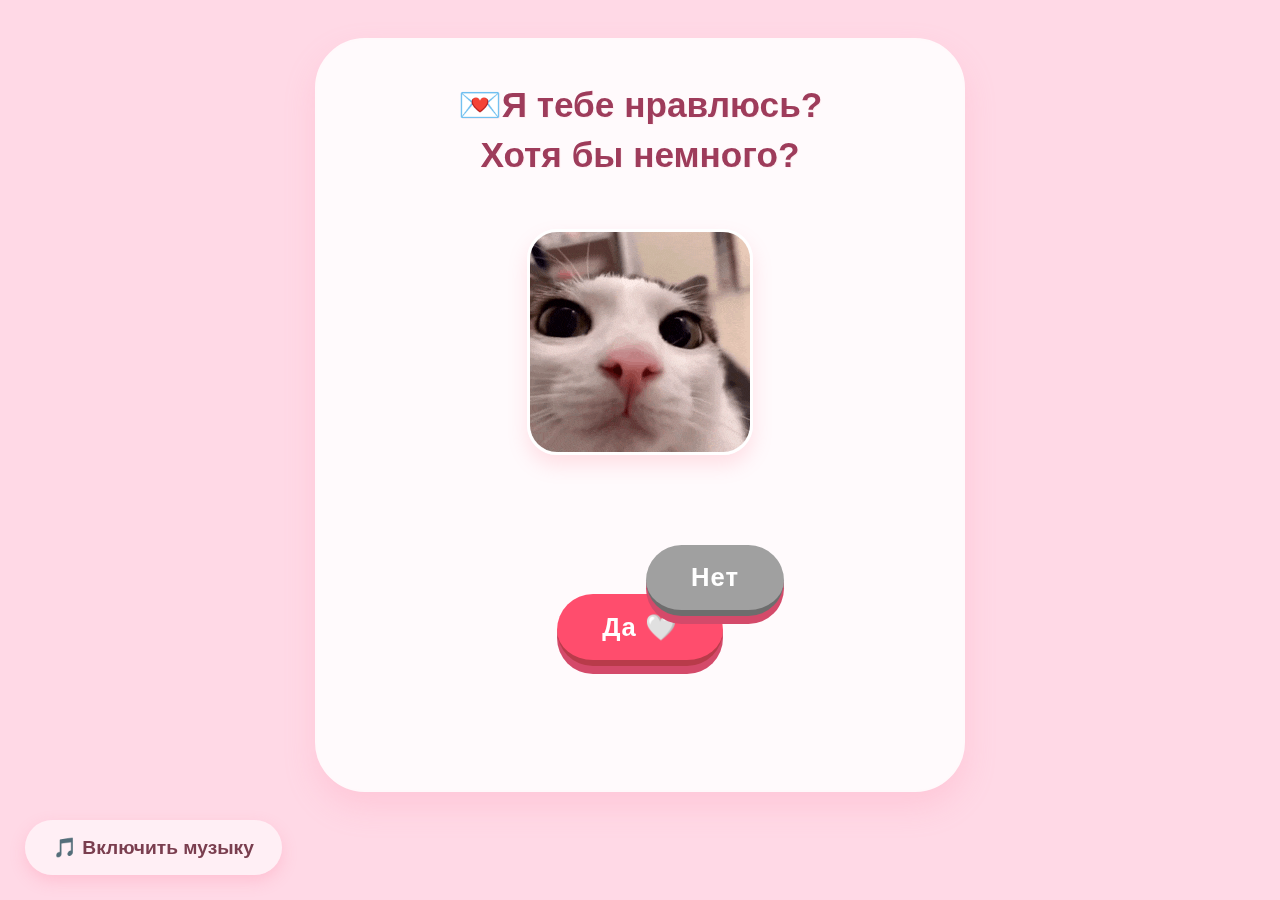
<file: Valentine/index.html>
<!DOCTYPE html>
<html lang="ru">
<head>
    <meta charset="UTF-8">
    <meta name="viewport" content="width=device-width, initial-scale=1.0, maximum-scale=1.0, user-scalable=yes">
    <title>Валентинка💖</title>
    <link rel="stylesheet" href="styles.css">
    <script src="script.js" defer></script>
</head>
<body id="page-index">
    <div class="container">
        <div class="step active">
            <h1>💌Я тебе нравлюсь?<br>Хотя бы немного?</h1>
            <img src="кот-моргает.gif" alt="кот-моргает" class="gif">
            <!-- Вставь сюда гифку/рисунок, например: -->
            <!-- <img src="hello.gif" alt="милая гифка" class="gif"> -->
            
            <div class="button-wrapper">
                <button id="noBtn" class="btn btn-no">Нет</button>
                <button id="yesBtn" class="btn btn-yes" onclick="location.href='step2.html';">Да 🤍</button>
            </div>
        </div>
    </div>

    <!-- Музыкальный контрол (одинаковый на всех страницах) -->
    <div class="music-control">
        <audio id="bgMusic" loop>
            <source src="picca-romans.mp3" type="audio/mpeg">
        </audio>
        <button id="musicToggleBtn">🎵 Включить музыку</button>
    </div>
</body>
</html>
</file>
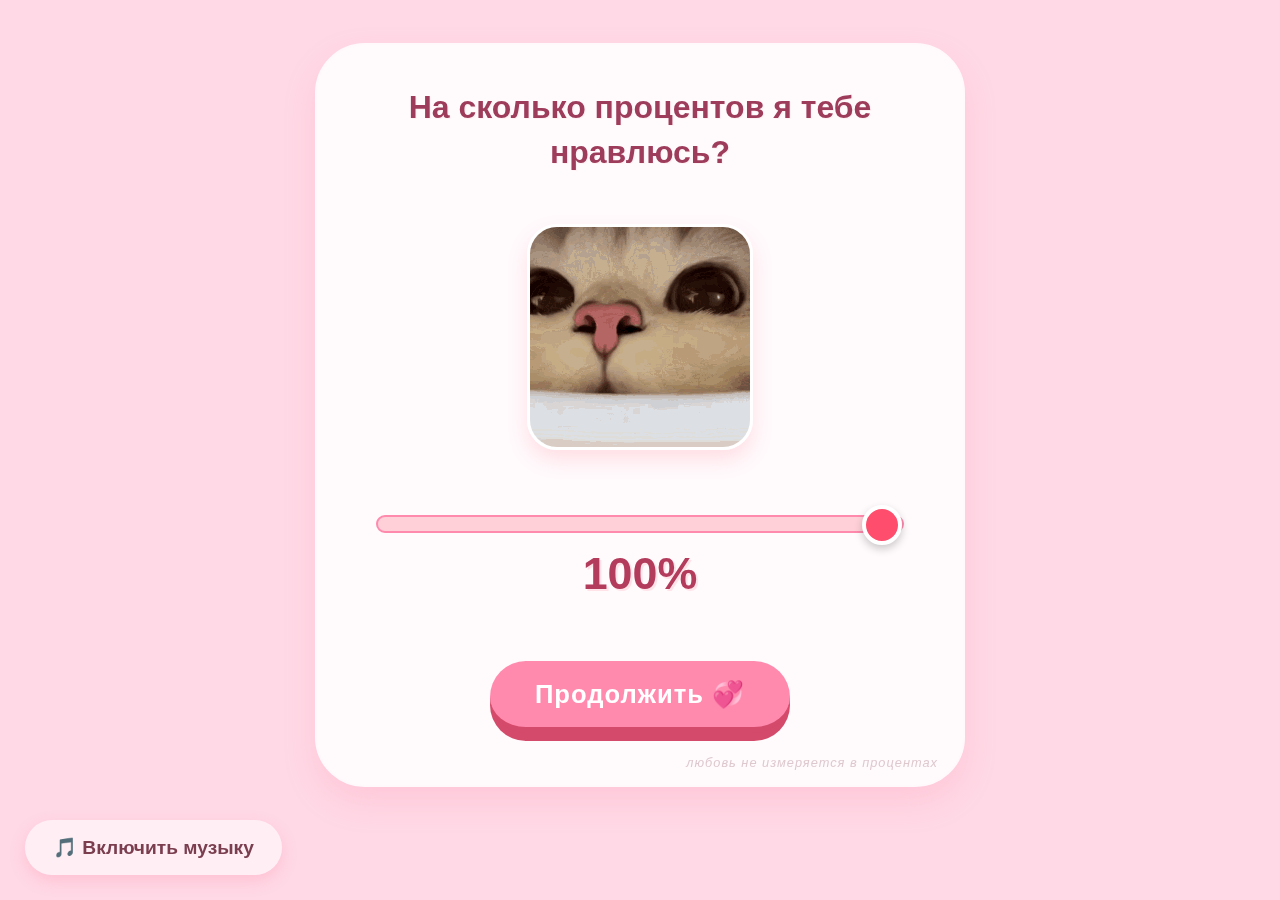
<file: Valentine/step2.html>
<!DOCTYPE html>
<html lang="ru">
<head>
    <meta charset="UTF-8">
    <meta name="viewport" content="width=device-width, initial-scale=1.0, maximum-scale=1.0, user-scalable=yes">
    <title>На сколько?💘</title>
    <link rel="stylesheet" href="styles.css">
    <script src="script.js" defer></script>
</head>
<body id="page-step2">
    <div class="container">
        <div class="step active">
            <h2>На сколько процентов я тебе нравлюсь?</h2>
            <img src="cute-cute-cat.gif" alt="милый кот" class="gif">
            <!-- Можно вставить гифку -->
            <!-- <img src="love.gif" alt="" class="gif"> -->

            <div class="range-container">
                <input type="range" id="loveScale" min="0" max="100" value="100">
                <span id="scaleValue">100%</span>
            </div>

            <!-- Блок для сообщения при низком проценте -->
            <div id="loveWarning" class="love-warning"></div>

            <!-- Кнопка продолжения – onclick ПОЛНОСТЬЮ УДАЛЁН -->
            <button id="continueBtn" class="btn">Продолжить 💞</button>
            
            <!-- Прозрачный текст – onclick ПОЛНОСТЬЮ УДАЛЁН -->
            <div id="transparentText" class="corner-hint">
                любовь не измеряется в процентах
            </div>
        </div>
    </div>

    <div class="music-control">
        <audio id="bgMusic" loop>
            <source src="picca-romans.mp3" type="audio/mpeg">
        </audio>
        <button id="musicToggleBtn">🎵 Включить музыку</button>
    </div>
</body>
</html>
</file>
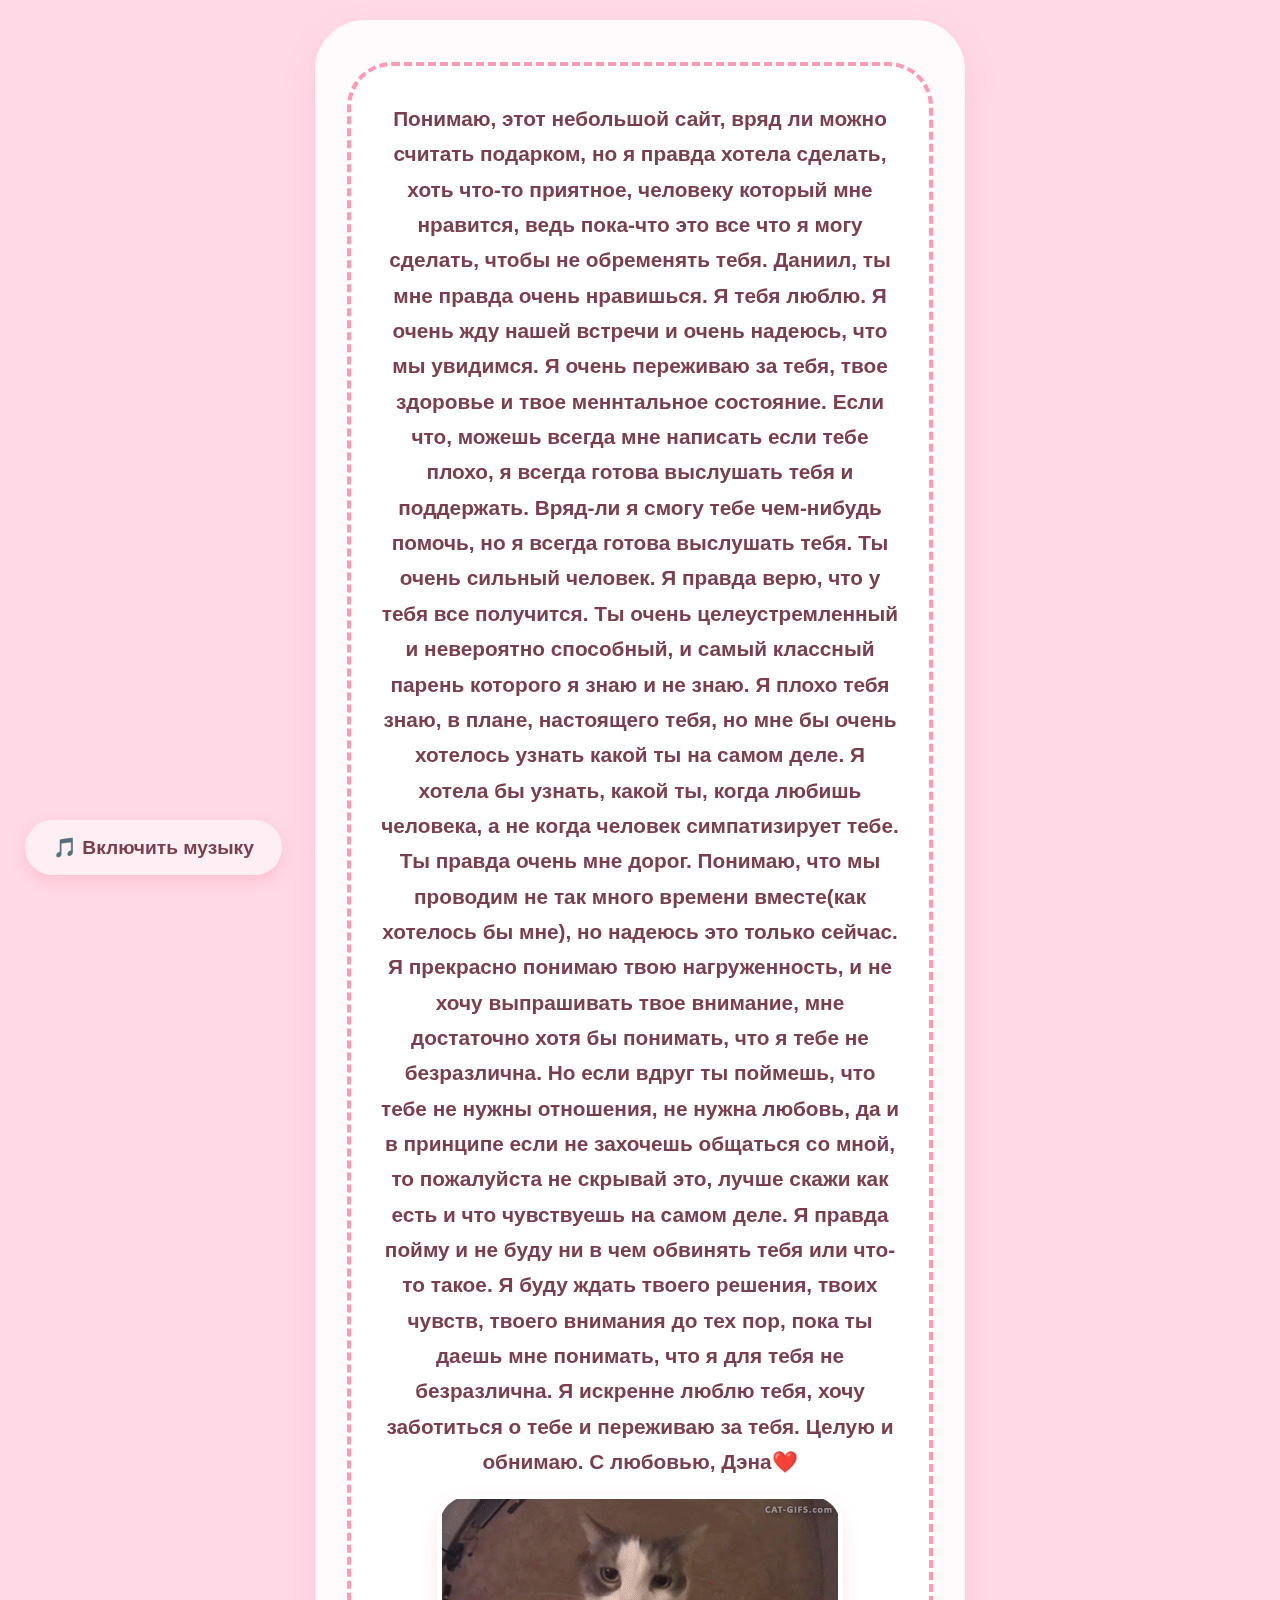
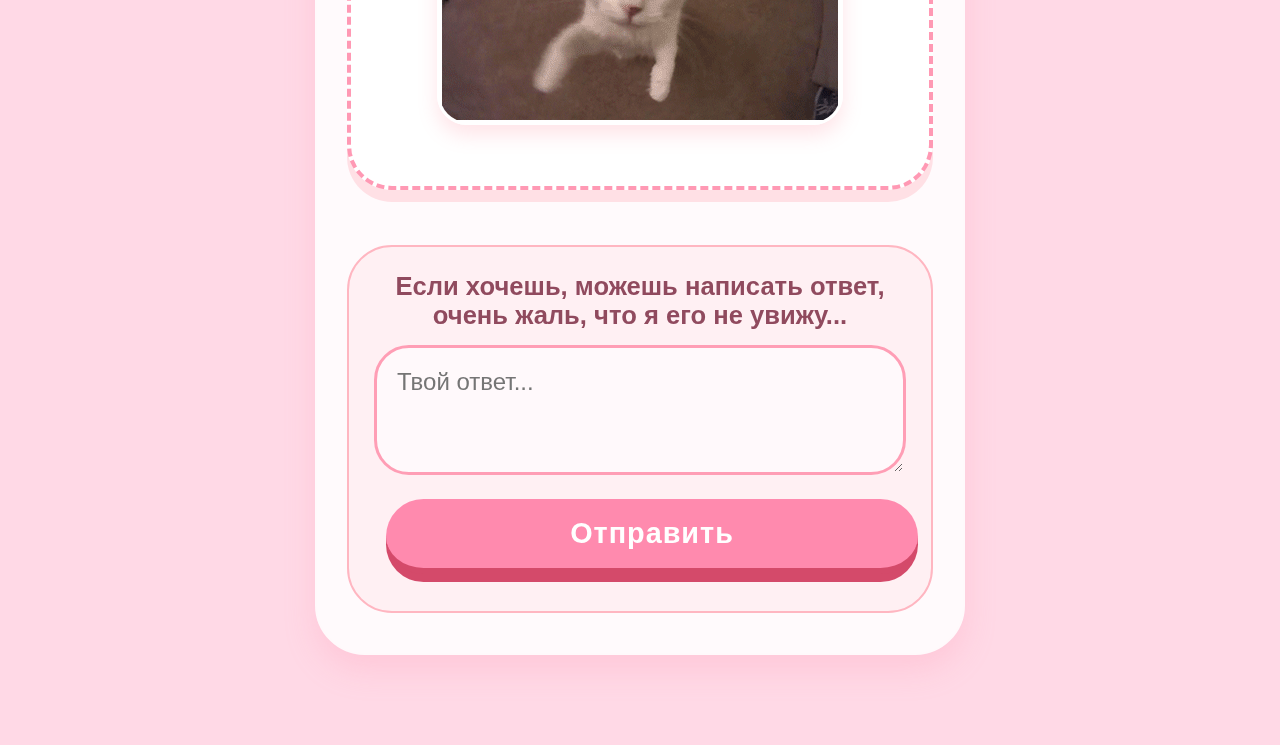
<file: Valentine/step3.html>
<!DOCTYPE html>
<html lang="ru">
<head>
    <meta charset="UTF-8">
    <meta name="viewport" content="width=device-width, initial-scale=1.0, maximum-scale=1.0, user-scalable=yes">
    <title>Для тебя🫶</title>
    <link rel="stylesheet" href="styles.css">
    <script src="script.js" defer></script>
</head>
<body id="page-step3">
    <div class="container">
        <div class="step active">
            <!-- Твоё личное сообщение -->
            <div class="my-message">
                <p id="myLoveText">
                    Понимаю, этот небольшой сайт, вряд ли можно считать подарком, но я правда хотела сделать, хоть что-то приятное, человеку который мне нравится, ведь пока-что это все что я могу сделать, чтобы не обременять тебя. Даниил, ты мне правда очень нравишься. Я тебя люблю. Я очень жду нашей встречи и очень надеюсь, что мы увидимся. Я очень переживаю за тебя, твое здоровье и твое меннтальное состояние. Если что, можешь всегда мне написать если тебе плохо, я всегда готова выслушать тебя и поддержать. Вряд-ли я смогу тебе чем-нибудь помочь, но я всегда готова выслушать тебя. Ты очень сильный человек. Я правда верю, что у тебя все получится. Ты очень целеустремленный и невероятно способный, и самый классный парень которого я знаю и не знаю. Я плохо тебя знаю, в плане, настоящего тебя, но мне бы очень хотелось узнать какой ты на самом деле. Я хотела бы узнать, какой ты, когда любишь человека, а не когда человек симпатизирует тебе. Ты правда очень мне дорог. Понимаю, что мы проводим не так много времени вместе(как хотелось бы мне), но надеюсь это только сейчас. Я прекрасно понимаю твою нагруженность, и не хочу выпрашивать твое внимание, мне достаточно хотя бы понимать, что я тебе не безразлична. Но если вдруг ты поймешь, что тебе не нужны отношения, не нужна любовь, да и в принципе если не захочешь общаться со мной, то пожалуйста не скрывай это, лучше скажи как есть и что чувствуешь на самом деле. Я правда пойму и не буду ни в чем обвинять тебя или что-то такое. Я буду ждать твоего решения, твоих чувств, твоего внимания до тех пор, пока ты даешь мне понимать, что я для тебя не безразлична. Я искренне люблю тебя, хочу заботиться о тебе и переживаю за тебя. Целую и обнимаю. С любовью, Дэна❤️
                </p>
                <img src="vgif-ru-28025.gif" alt="поцелуй котика" class="gif">
                <!-- Место для гифки/картинки -->
                <!-- <img src="heart.gif" alt="сердечко" class="gif"> -->
            </div>

            <!-- Блок для ответа -->
            <div class="reply-section">
                <p class="instruction">Если хочешь, можешь написать ответ, очень жаль, что я его не увижу...</p>
                <textarea id="replyInput" placeholder="Твой ответ..." rows="3"></textarea>
                <button id="sendReplyBtn" class="btn">Отправить</button>
            </div>

            <!-- СООБЩЕНИЕ ВИДНО СРАЗУ (убрано style="display:none")
            <div id="afterReplyMessage">
                <p class="fake-sad">✨ Увы, я не смогу увидеть твой ответ... ✨</p>
            </div> -->

            <!-- Секретная админ-панель — видна только при #admin в URL -->
            <div id="adminPanel" style="display: none;">
                <h3>💘 Тайные ответы</h3>
                <div id="savedReplies"></div>
                <button id="clearRepliesBtn" class="btn-small">Очистить</button>
            </div>
        </div>
    </div>

    <!-- Музыкальный контрол -->
    <div class="music-control">
        <audio id="bgMusic" loop>
            <source src="picca-romans.mp3" type="audio/mpeg">
        </audio>
        <button id="musicToggleBtn">🎵 Включить музыку</button>
    </div>
</body>
</html>
</file>
<file: Valentine/styles.css>
* {
    margin: 0;
    padding: 0;
    box-sizing: border-box;
    font-family: 'Arial', 'Helvetica', sans-serif;
}

/* Нежно-розовый однородный фон */
body {
    background-color: #ffd9e6;  /* мягкий розовый */
    min-height: 100vh;
    display: flex;
    justify-content: center;
    align-items: center;
    padding: 20px;
}

/* Основная карточка – светлая, полупрозрачная */
.container {
    max-width: 650px;
    width: 100%;
    background-color: rgba(255, 255, 255, 0.85);
    backdrop-filter: blur(5px); /* может вызывать проблемы на мобильных – при необходимости закомментировать */
    border-radius: 50px;
    padding: 40px 30px;
    box-shadow: 0 15px 30px rgba(255, 150, 180, 0.25);
    border: 2px solid #fff9fb;
    position: relative;
    margin-bottom: 70px;
}

.step {
    display: flex;
    flex-direction: column;
    align-items: center;
    gap: 30px;
    text-align: center;
}

/* Заголовки крупнее, сочнее */
h1, h2 {
    color: #9e3c5b;
    font-size: 2.2rem;
    line-height: 1.4;
    text-shadow: 1px 1px 0 #fff0f3;
    margin-bottom: 5px;
}

h2 {
    font-size: 2rem;
}

/* Кнопки крупные, сочные */
.btn {
    background-color: #ff8aae;
    border: none;
    border-radius: 70px;
    padding: 18px 45px;
    font-size: 1.6rem;
    color: white;
    font-weight: bold;
    border-bottom: 6px solid #d44a6a;
    transition: 0.1s;
    cursor: pointer;
    box-shadow: 0 8px 0 #d44a6a;
    margin: 12px;
    text-decoration: none;
    display: inline-block;
    letter-spacing: 1px;
}

.btn:active {
    transform: translateY(8px);
    box-shadow: none;
}

.btn-yes {
    background-color: #ff4d6d;
    border-bottom-color: #b83b4a;
}

.btn-no {
    background-color: #a0a0a0;
    border-bottom-color: #6d6d6d;
    position: absolute;
    left: 60%;
    top: 20px;
}

.button-wrapper {
    position: relative;
    width: 100%;
    height: 200px;          /* увеличено, чтобы кнопка не убегала за край */
    display: flex;
    justify-content: center;
    align-items: center;
    margin-top: 30px;
    margin-bottom: 20px;
    background: rgba(255, 255, 255, 0.1);
    border-radius: 30px;
}

/* Картинки и гифки */
.gif {
    max-width: 100%;
    border-radius: 30px;
    margin: 15px 0;
    box-shadow: 0 10px 20px rgba(255, 120, 140, 0.2);
    border: 3px solid white;
}

/* Контейнер ползунка */
.range-container {
    width: 90%;
    margin: 20px auto;
    display: flex;
    flex-direction: column;
    align-items: center;
    gap: 15px;
}

input[type=range] {
    width: 100%;
    -webkit-appearance: none;
    background: transparent;
}

input[type=range]::-webkit-slider-runnable-track {
    width: 100%;
    height: 18px;
    background: #ffd0d8;
    border-radius: 20px;
    border: 2px solid #ff8aae;
}

input[type=range]::-webkit-slider-thumb {
    -webkit-appearance: none;
    width: 40px;
    height: 40px;
    background: #ff4d6d;
    border-radius: 50%;
    margin-top: -12px;
    border: 4px solid white;
    box-shadow: 0 4px 8px rgba(0,0,0,0.2);
    cursor: pointer;
}

#scaleValue {
    font-size: 2.8rem;
    font-weight: bold;
    color: #b33b5c;
    text-shadow: 2px 2px 0 #ffe3e8;
}

.corner-hint {
    position: absolute;
    bottom: 10px;
    right: 15px;
    color: rgba(180, 140, 150, 0.45);
    font-size: 0.8rem;
    font-style: italic;
    text-shadow: none;
    cursor: pointer;
    transition: all 0.3s ease;
    background: transparent;
    padding: 5px 10px;
    border-radius: 20px;
    letter-spacing: 1px;
    font-weight: 300;
}

.corner-hint:hover {
    color: rgba(200, 120, 140, 0.9);
    background: rgba(255, 255, 255, 0.5);
    backdrop-filter: blur(2px);
    font-size: 0.9rem;
}

/* Блок с твоим сообщением – большая светлая карточка */
.my-message {
    background: white;
    padding: 35px 30px;
    border-radius: 45px;
    border: 4px dashed #ff99b4;
    color: #7a3e4f;
    font-size: 1.3rem;
    line-height: 1.7;
    box-shadow: 0 12px 0 #ffe0e5;
    margin-bottom: 25px;
    width: 100%;
    font-weight: 550;
}

/* Поле для ответа Даниила – крупный текст */
.reply-section {
    width: 100%;
    background: rgba(255, 235, 240, 0.7);
    padding: 25px;
    border-radius: 45px;
    border: 2px solid #ffb6c1;
}

.instruction {
    font-size: 1.6rem;
    color: #904a5e;
    margin-bottom: 15px;
    font-weight: bold;
}

textarea {
    width: 100%;
    padding: 20px;
    border-radius: 35px;
    border: 3px solid #ff9eb5;
    font-size: 1.5rem;
    resize: vertical;
    background: #fff9fb;
    color: #4a2a33;
}

#sendReplyBtn {
    margin-top: 20px;
    width: 100%;
    font-size: 1.8rem;
    padding: 18px;
}

/* Сообщение-обманка (закомментировано, но оставлено на случай) */
/*
.fake-sad {
    color: #5d4a4a;
    font-style: italic;
    background: #ffecf0;
    padding: 25px;
    border-radius: 60px;
    font-size: 1.5rem;
    border: 2px solid #ffb0b0;
}
*/

/* Админ-панель – тоже крупнее */
#adminPanel {
    margin-top: 50px;
    padding: 30px;
    background: #fff9fb;
    border-radius: 40px;
    border: 3px solid #ff8aae;
    text-align: left;
    width: 100%;
    font-size: 1.3rem;
}

#savedReplies {
    background: white;
    padding: 20px;
    border-radius: 25px;
    max-height: 300px;
    overflow-y: auto;
    margin: 20px 0;
    font-size: 1.3rem;
}

.btn-small {
    background-color: #ffa7b9;
    border: none;
    border-radius: 50px;
    padding: 12px 25px;
    font-size: 1.2rem;
    color: white;
    font-weight: bold;
    cursor: pointer;
}

/* Музыкальная кнопка */
.music-control {
    position: fixed;
    bottom: 25px;
    left: 25px;
    z-index: 100;
}

#musicToggleBtn {
    background: rgba(255, 240, 245, 0.95);
    border: 3px solid white;
    border-radius: 60px;
    padding: 16px 28px;
    font-size: 1.2rem;
    color: #7a3e4f;
    font-weight: bold;
    backdrop-filter: blur(5px);
    box-shadow: 0 6px 15px rgba(255, 140, 170, 0.3);
    cursor: pointer;
    border: none;
    transition: 0.2s;
}

#musicToggleBtn:hover {
    background: white;
    transform: scale(1.05);
}

/* ===== АДАПТАЦИЯ ПОД МОБИЛЬНЫЕ (ОСНОВНАЯ) ===== */
@media (max-width: 550px) {
    h1 { font-size: 1.9rem; }
    h2 { font-size: 1.8rem; }
    .btn { font-size: 1.3rem; padding: 14px 30px; }
    .my-message { font-size: 1.2rem; padding: 25px; } /* УМЕНЬШЕНО для лучшего помещания */
    textarea { font-size: 1.2rem; }
    .instruction { font-size: 1.3rem; }
    .corner-hint { font-size: 0.9rem; bottom: 10px; right: 15px; }
    .container { padding: 30px 20px; }

    /* ДОБАВЛЕНО: отключаем вертикальное центрирование, чтобы контент не обрезался */
    body {
        align-items: flex-start !important; /* прижимаем контейнер к верху */
        padding: 10px !important;
    }
    .container {
        margin-bottom: 80px; /* больше места для музыкальной кнопки */
    }
}

/* ===== ДОПОЛНИТЕЛЬНЫЙ БЛОК ДЛЯ ПРЕДУПРЕЖДЕНИЙ НА 2-Й СТРАНИЦЕ ===== */
.love-warning {
    background: rgba(255, 240, 245, 0.9);
    border-radius: 60px;
    padding: 20px 35px;
    font-size: 1.9rem;
    font-weight: bold;
    color: #b34e5e;
    text-align: center;
    border: 3px solid #ffb6c1;
    box-shadow: 0 8px 0 #ffccd5;
    margin: 10px auto;
    width: 90%;
    word-break: break-word;
    line-height: 1.4;
    backdrop-filter: blur(3px);
}

@media (max-width: 550px) {
    .love-warning {
        font-size: 1.5rem;
        padding: 15px 20px;
    }
}
</file>
